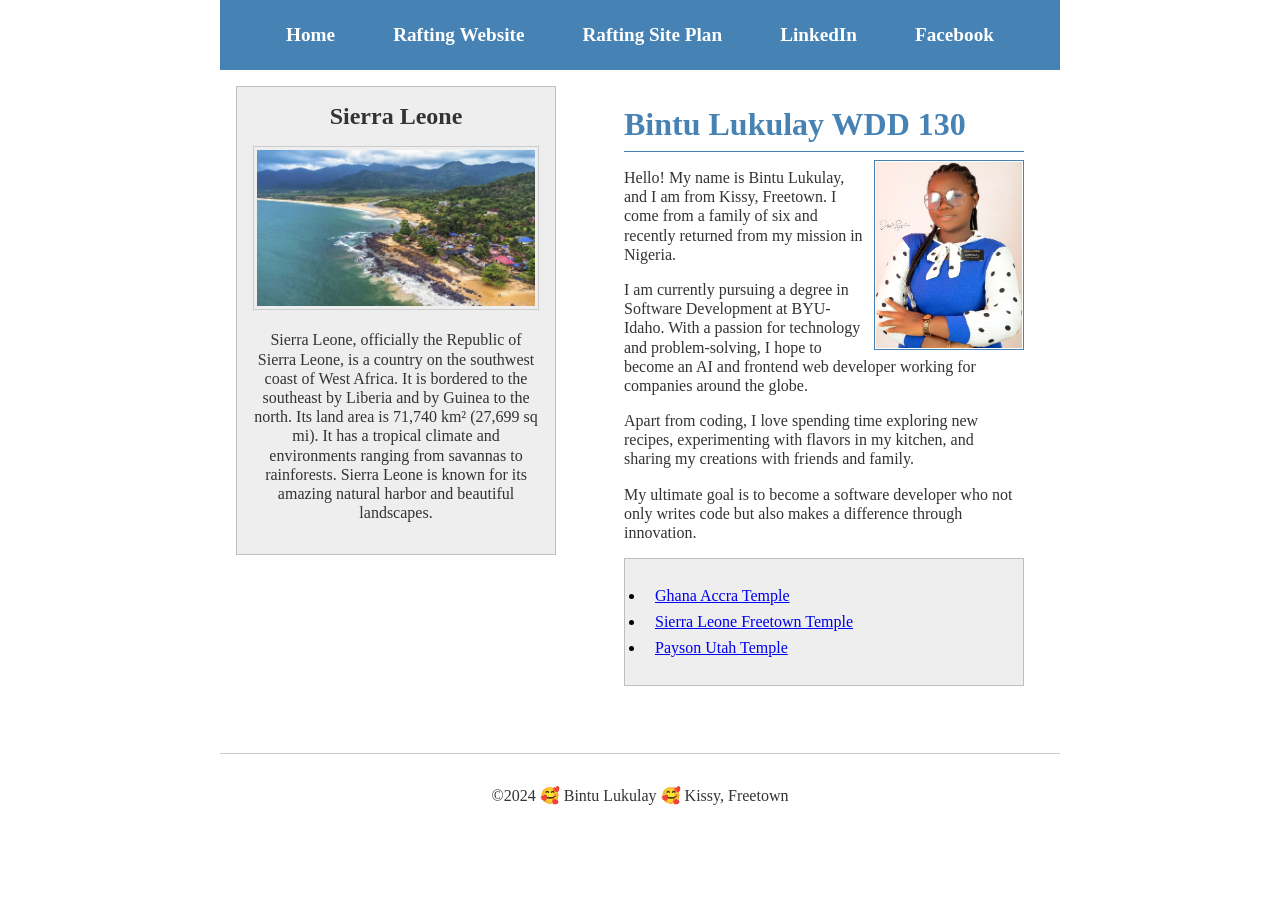
<file: index.html>
<!DOCTYPE html>
<html lang="en-US">
<head>
      <meta charset="utf-8">
    <meta name="viewport" content="width=device-width, initial-scale=1.0" />
    <title>Bintu Lukulay WDD 130</title>
    <meta name="description" content="Bintu Lukulay's homepage showcasing Web Fundamentals projects, academic progress at BYU-Idaho, and passion for technology. Explore my journey!" />
    <meta name="author" content="Bintu Lukulay" />
    <link rel="stylesheet" type="text/css" href="styles/styles.css" />
</head>
<body>
    <header> 
        <nav>
            <a href="#">Home</a>
            <a href="wwr/">Rafting Website</a>
            <a href="wwr/site-plan-raftng.html">Rafting Site Plan</a>
            <a href="https://www.linkedin.com/in/bintu-lukulay-21534b323" target="_blank" rel="noopener noreferrer">LinkedIn</a>
            <a href="https://www.facebook.com/people/Bintu-Lukulay/100076620746797/" target="_blank" rel="noopener noreferrer">Facebook</a>
        </nav>
    </header>

    <div class="grid">
        <main>
            <h1>Bintu Lukulay WDD 130</h1>
            <img src="images/profile.jpg" alt="Bintu Lukulay's profile picture" width="200" />
            <p>Hello! My name is Bintu Lukulay, and I am from Kissy, Freetown. I come from a family of six and recently returned from my mission in Nigeria.</p>
            <p>I am currently pursuing a degree in Software Development at BYU-Idaho. With a passion for technology and problem-solving, I hope to become an AI and frontend web developer working for companies around the globe.</p>
            <p>Apart from coding, I love spending time exploring new recipes, experimenting with flavors in my kitchen, and sharing my creations with friends and family.</p>
            <p>My ultimate goal is to become a software developer who not only writes code but also makes a difference through innovation.</p>

            <ul class="box">
                <li><a href="https://www.churchofjesuschrist.org/temples/details/accra-ghana-temple?lang=eng" target="_blank" rel="noopener noreferrer">Ghana Accra Temple</a></li>
                <li><a href="https://www.churchofjesuschrist.org/temples/details/freetown-sierra-leone-temple?lang=eng" target="_blank" rel="noopener noreferrer">Sierra Leone Freetown Temple</a></li>
                <li><a href="https://www.churchofjesuschrist.org/temples/details/payson-utah-temple?lang=eng" target="_blank" rel="noopener noreferrer">Payson Utah Temple</a></li>
            </ul>
        </main>

        <aside class="box">
          <h2>Sierra Leone</h2>
          <img src="images/sierraleone.jpg" alt="Beautiful landscape in Sierra Leone" />
          <p>Sierra Leone, officially the Republic of Sierra Leone, is a country on the southwest coast of West Africa.
             It is bordered to the southeast by Liberia and by Guinea to the north. 
             Its land area is 71,740 km² (27,699 sq mi). It has a tropical climate and environments ranging from savannas to rainforests. Sierra Leone is known for its amazing natural harbor and beautiful landscapes.</p>
        </aside>
    </div>

    <footer>
        <p>©2024 🥰 Bintu Lukulay 🥰 Kissy, Freetown</p>
    </footer>
    <!-- October 8, 2024-->
    <!-- Last modified: October 8, 2024 -->
  </body>
</html>
</file>
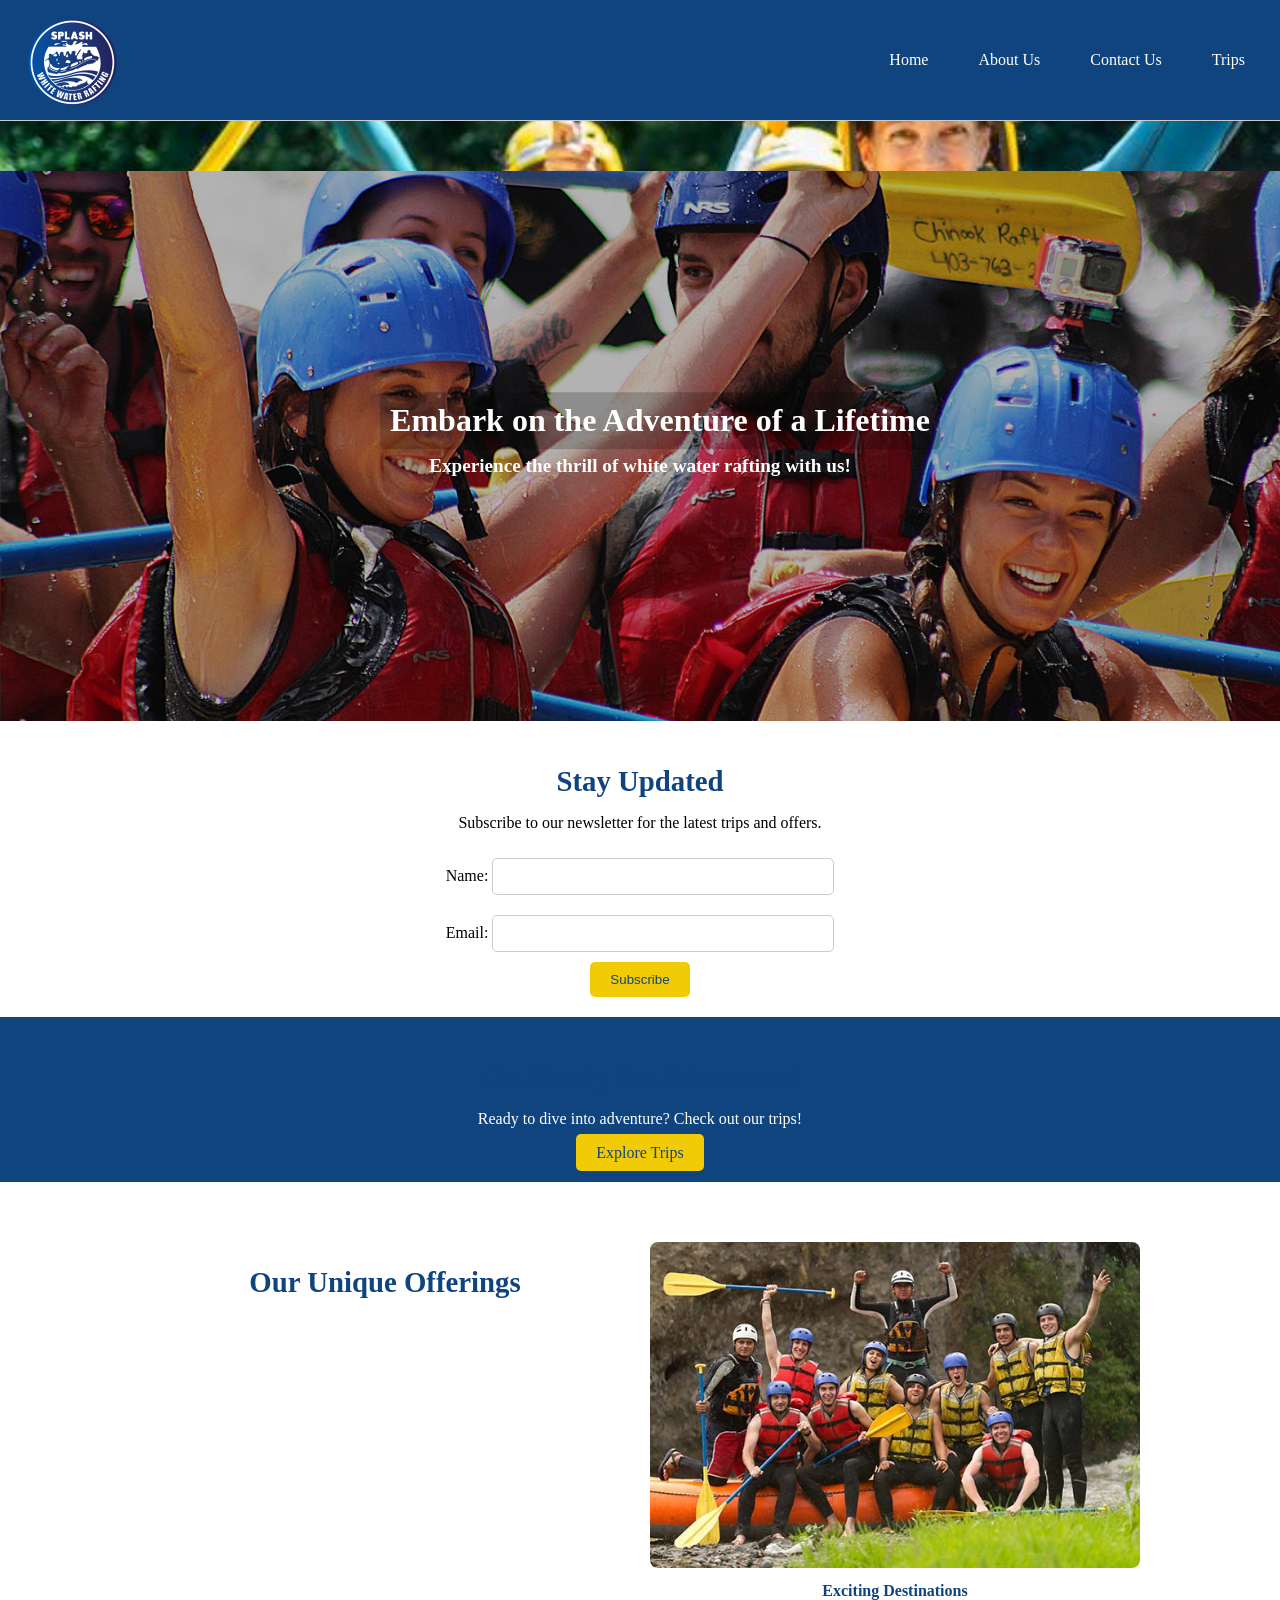
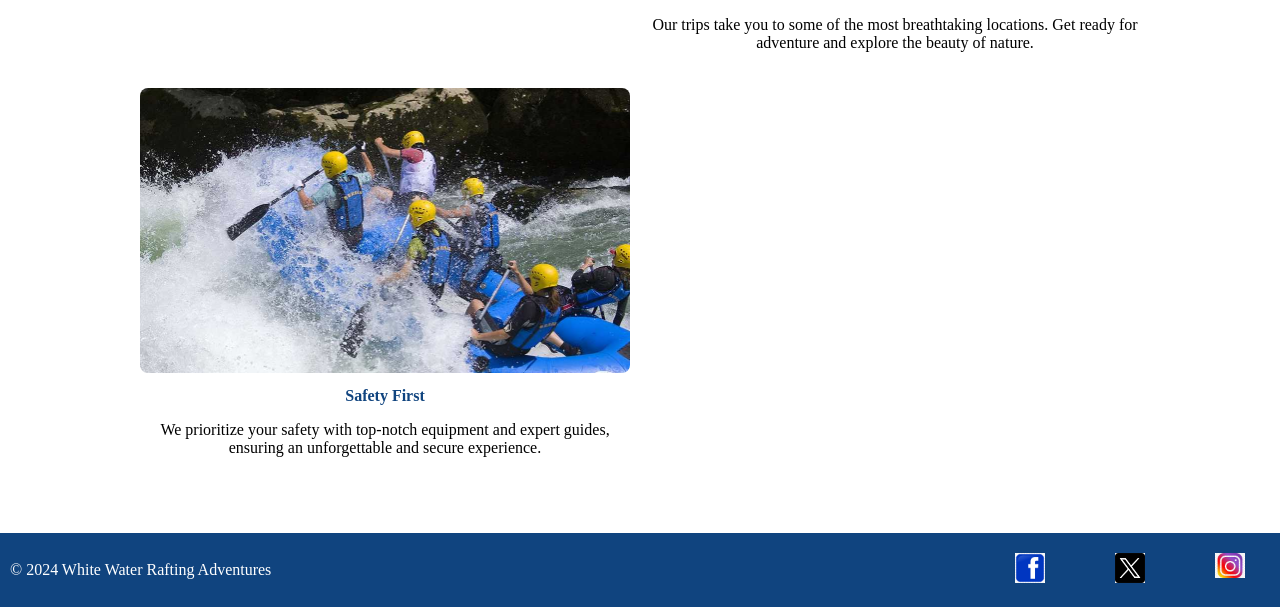
<file: wwr/index.html>
<!DOCTYPE html>
<html lang="en-US">
<head>
    <meta charset="utf-8">
    <meta name="viewport" content="width=device-width, initial-scale=1.0">
    <title>White Water Rafting Adventures</title>
    <meta name="description" content="Experience thrilling white water rafting adventures and explore our diverse trips.">
    <link rel="stylesheet" type="text/css" href="styles/rafting.css">
</head>
<body>
    <header>
        <img src="images/splash.png" alt="Rafting Logo">
        <nav>
            <ul>
                <li><a href="index.html">Home</a></li>
                <li><a href="trips.html">About Us</a></li>
                <li><a href="about.html">Contact Us</a></li>
                <li><a href="contact.html">Trips</a></li>
            </ul>
        </nav>
    </header>

    <!-- Hero Section -->
    <section class="hero">
        <img src="images/hero.jpg" alt="Rafting Adventure">
        <div class="hero-text">
            <h1>Embark on the Adventure of a Lifetime</h1>
            <p>Experience the thrill of white water rafting with us!</p>
        </div>
    </section>

    <!-- Newsletter Signup Form -->
    <section class="newsletter">
        <h2>Stay Updated</h2>
        <p>Subscribe to our newsletter for the latest trips and offers.</p>
        <form action="#" method="post">
            <label for="name">Name:</label>
            <input type="text" id="name" name="name" required>

            
            <label for="email">Email:</label>
            <input type="email" id="email" name="email" required>
            
            <input type="submit" value="Subscribe">
        </form>
    </section>

    <!-- Call to Action -->
    <section class="call-to-action">
        <h2>Get Ready for Adventure!</h2>
        <p>Ready to dive into adventure? Check out our trips!</p>
        <a href="trips.html" class="cta-button">Explore Trips</a>
    </section>
    
    <!-- Grid Layout for Additional Content -->
    <section class="content-grid">
        <h2>Our Unique Offerings</h2>
        <article>
            <img src="images/rafting1.jpg" alt="Rafting on the river">
            <h3>Exciting Destinations</h3>
            <p>Our trips take you to some of the most breathtaking locations. Get ready for adventure and explore the beauty of nature.</p>
        </article>
        <article>
            <img src="images/rafting2.jpg" alt="Adventure with friends">
            <h3>Safety First</h3>
            <p>We prioritize your safety with top-notch equipment and expert guides, ensuring an unforgettable and secure experience.</p>
        </article>
    </section>    

    <footer>
        <p>&copy; 2024 White Water Rafting Adventures</p>
        <nav class="social-links">
            <ul>
                <li><a href="https://facebook.com" aria-label="Facebook">
                    <img src="images/facebook.png" alt="Facebook">
                </a></li>
                <li><a href="https://twitter.com" aria-label="Twitter">
                    <img src="images/twitter.png" alt="Twitter">
                </a></li>
                <li><a href="https://instagram.com" aria-label="Instagram">
                    <img src="images/instagram.png" alt="Instagram">
                </a></li>
            </ul>
        </nav>
        
    </footer>
</body>
</html>
</file>
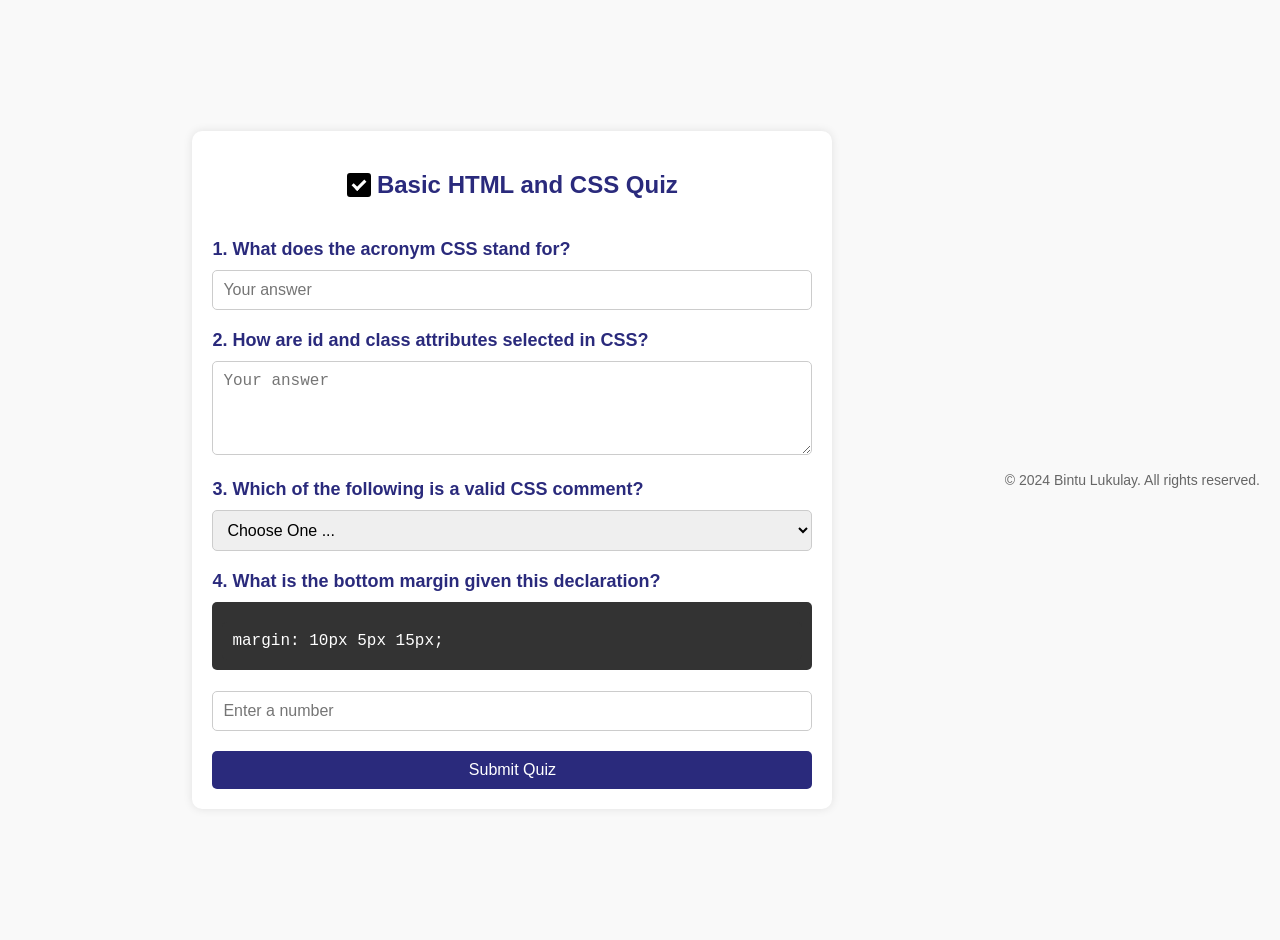
<file: quiz.html>
<!DOCTYPE html>
<html lang="en">
<head>
    <meta charset="UTF-8">
    <meta name="viewport" content="width=device-width, initial-scale=1.0">
    <title>Basic HTML and CSS Quiz</title>
    <meta name="description" content="Test your knowledge with this Basic HTML and CSS Quiz. Answer questions about CSS acronyms, comments, and margin declarations.">
    <meta name="author" content="Bintu Lukulay">

    <link rel="stylesheet" href="styles/quiz.css">
</head>
<body>
    <main>
        <section id="quiz">
            <form action="submit-quiz.php" method="POST">
                
                <!-- Quiz Header -->
                <header>
                    <h1>
                        <label class="custom-checkbox">
                            <input type="checkbox" checked disabled>
                            <span></span>
                        </label>
                        Basic HTML and CSS Quiz
                    </h1>
                </header>
                <!-- Question 1: Text Input (Fill in the Blank) -->
                <div class="question">
                    <label for="q1"><strong>1. What does the acronym CSS stand for?</strong></label>
                    <input type="text" id="q1" name="q1" placeholder="Your answer" required aria-label="Question 1 answer">
                </div>

                <!-- Question 2: Textarea (Short Answer) -->
                <div class="question">
                    <label for="q2"><strong>2. How are id and class attributes selected in CSS?</strong></label>
                    <textarea id="q2" name="q2" rows="4" placeholder="Your answer" required aria-label="Question 2 answer"></textarea>
                </div>

                <!-- Question 3: Select (Dropdown/Combo Box) -->
                <div class="question">
                    <label for="q3"><strong>3. Which of the following is a valid CSS comment?</strong></label>
                    <select id="q3" name="q3" required aria-label="Question 3 answer">
                        <option value="" selected disabled>Choose One ...</option>
                        <option value="/* This is a comment */">/* This is a comment */</option>
                        <option value="/*This is a comment*/">/*This is a comment*/</option>
                        <option value="-- This is a comment">-- This is a comment</option>
                    </select>
                </div>

                <!-- Question 4: Code Block and Number Input -->
                <div class="question">
                    <label for="q4"><strong>4. What is the bottom margin given this declaration?</strong></label>
                    <pre><code>margin: 10px 5px 15px;</code></pre>
                    <input type="number" id="q4" name="q4" min="0" max="50" placeholder="Enter a number" required aria-label="Question 4 answer">
                </div>

                <!-- Submit Button -->
                <div class="submit-btn">
                    <button type="submit">Submit Quiz</button>
                </div>
            </form>
        </section>
    </main>

    <footer>
        <p>&copy; 2024 Bintu Lukulay. All rights reserved.</p>
    </footer>
</body>
</html>
</file>
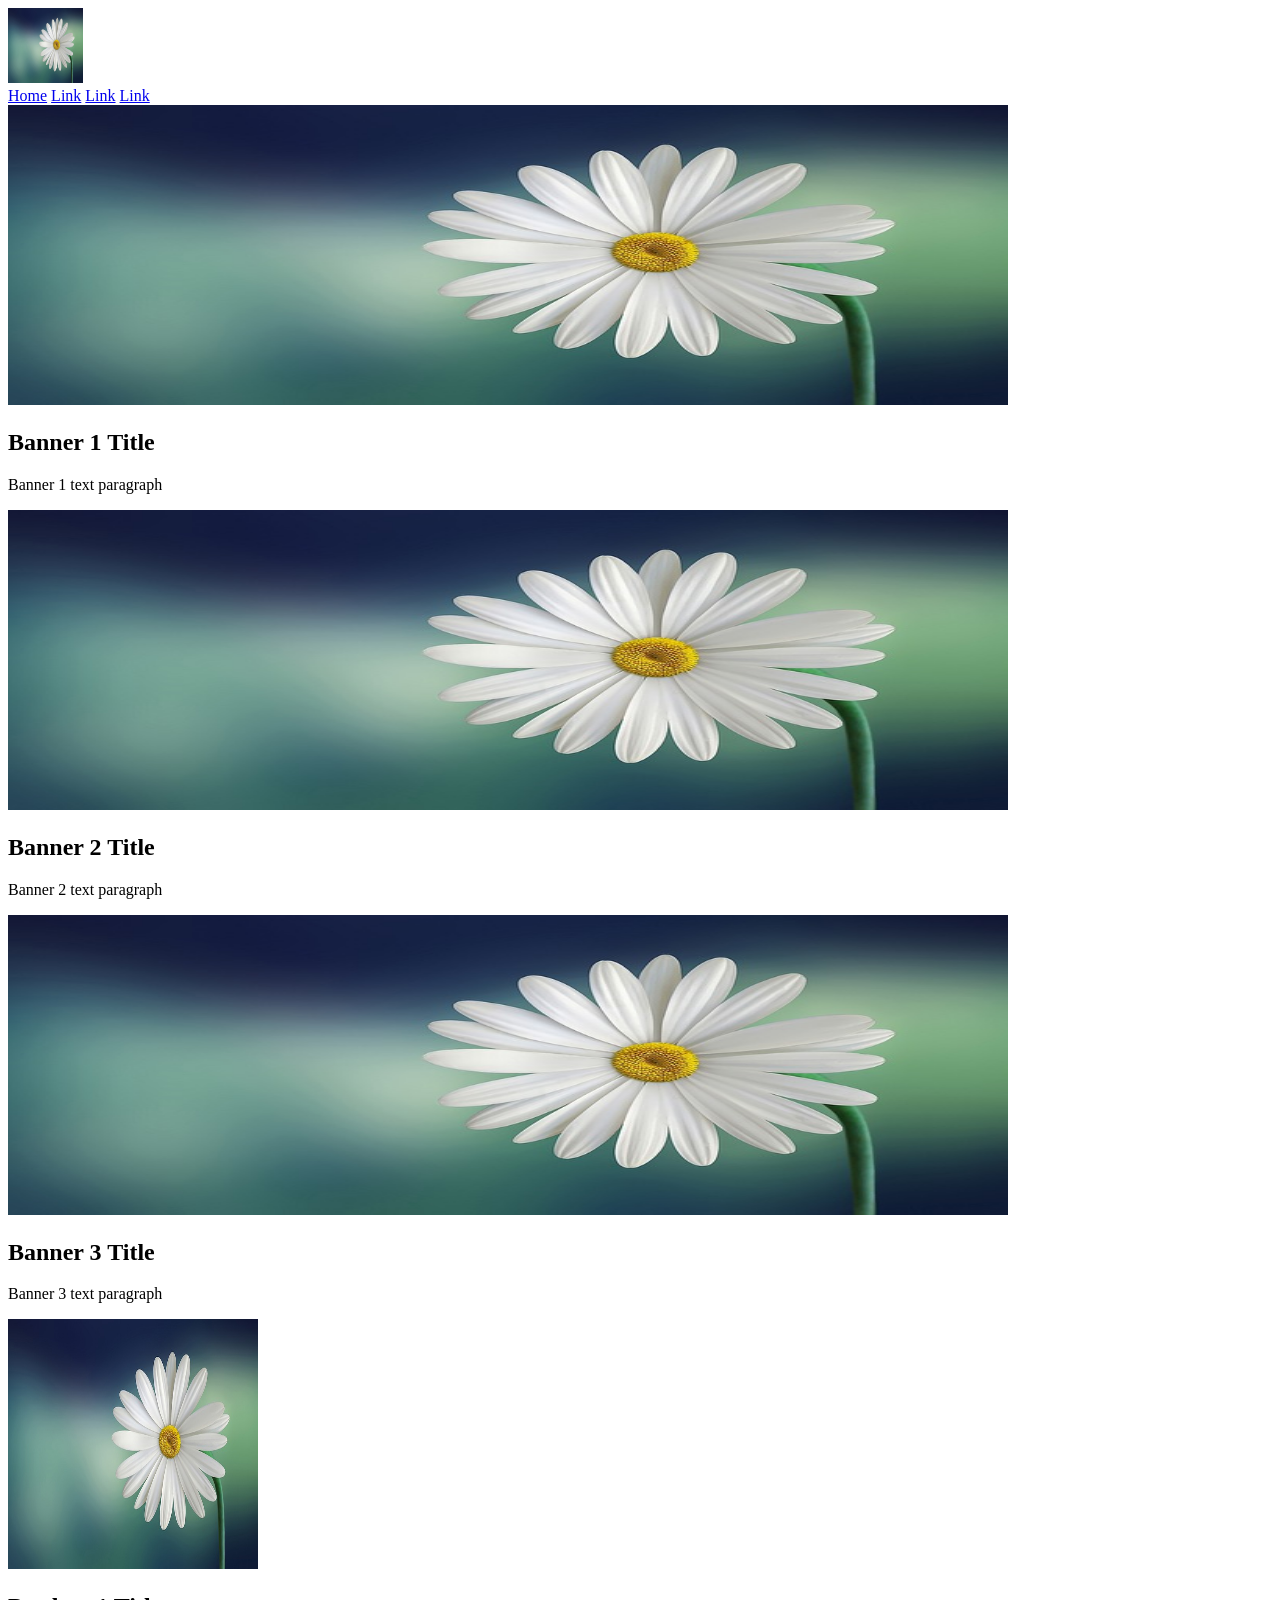
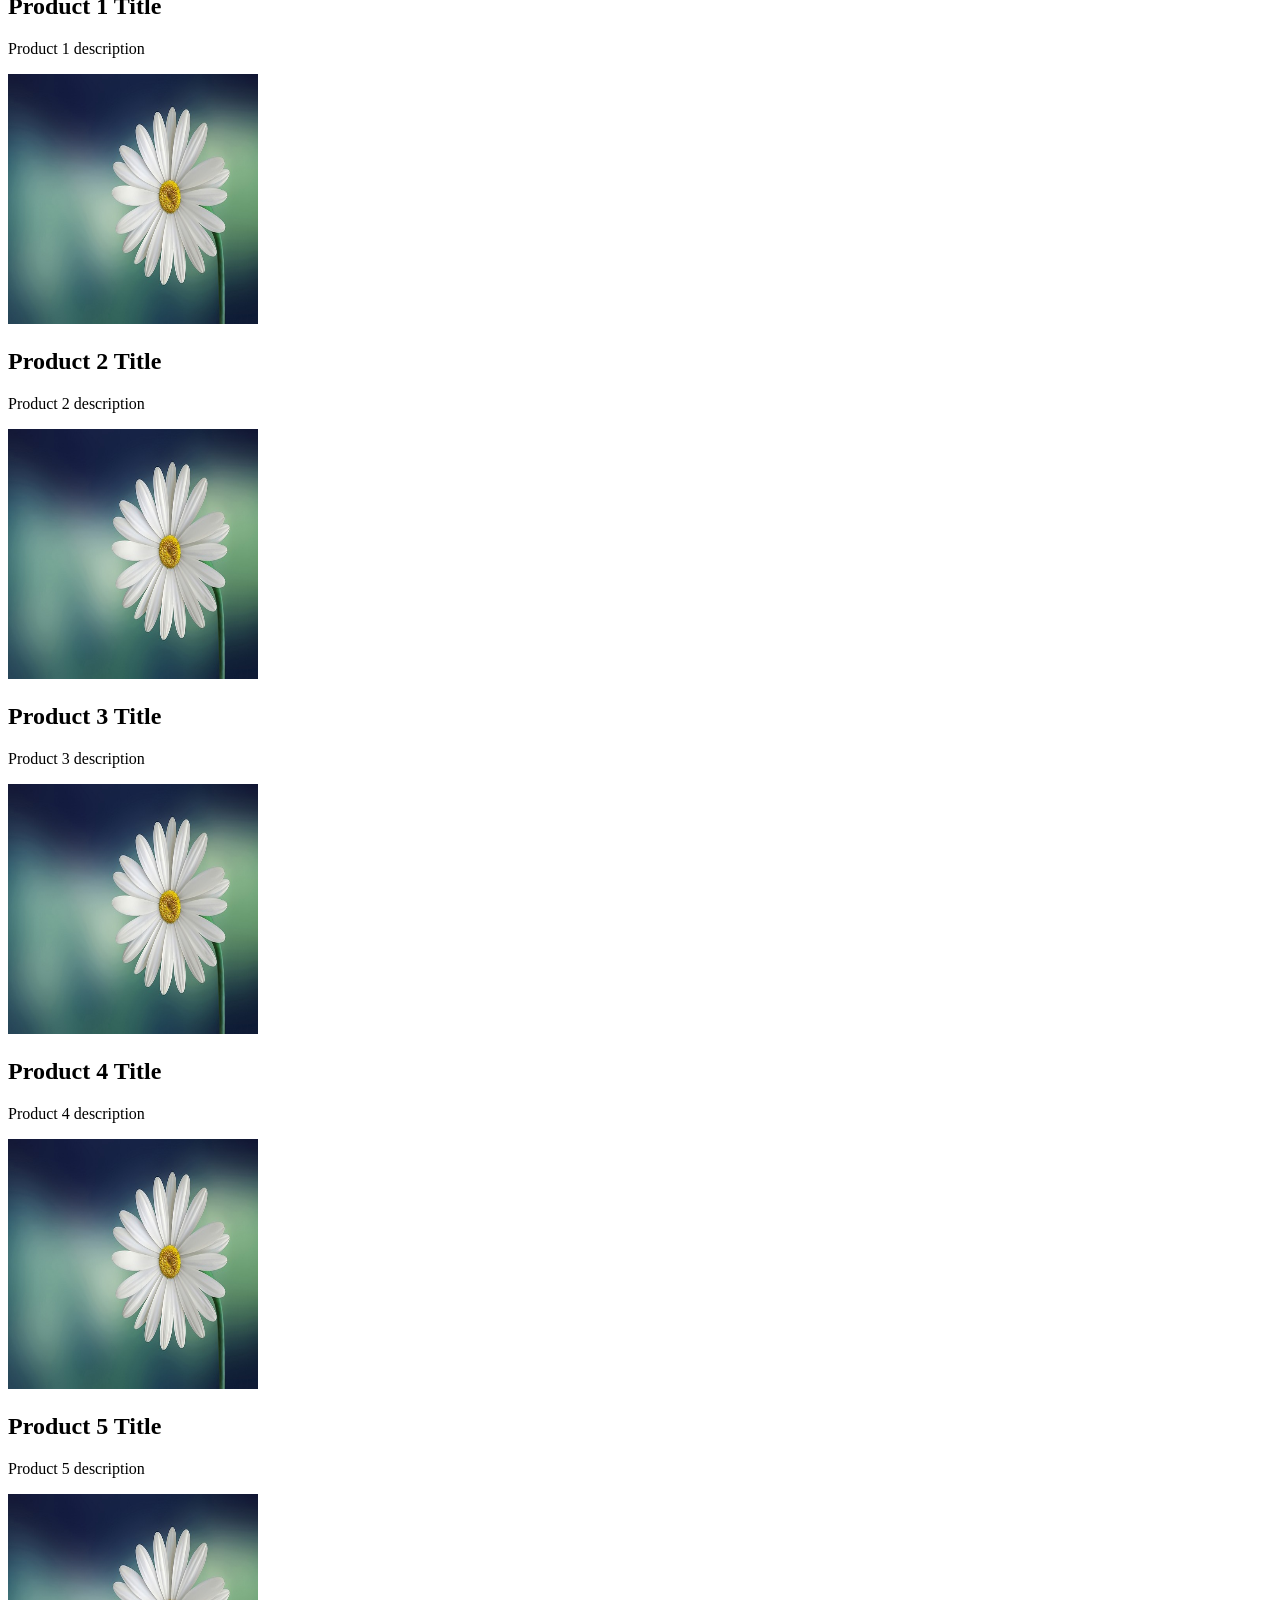
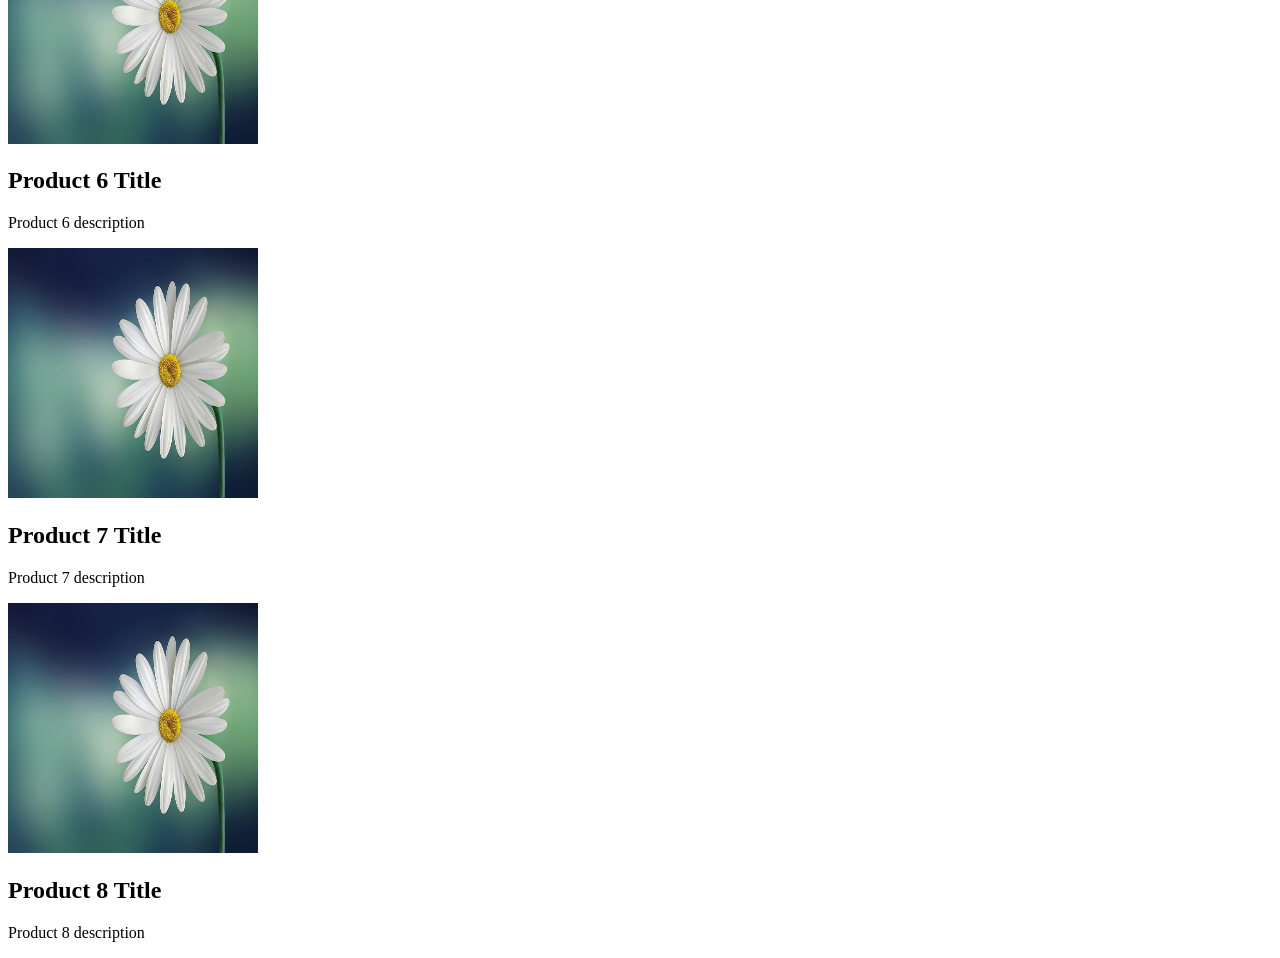
<file: week02/wireframe.html>
<!DOCTYPE html>
<html lang="en-US">
<head>
    <meta charset="utf-8">
    <meta name="viewport" content="width= device-width, initial-scale=1.0">
    <title>Working with Wireframe</title>
</head>
<body>
    <header>
        <div class="logo-box">
           <img src="pics/marguerite-flower.jpg" width="75" height="75" alt="logo">
        </div>
      <nav>
         <a href="index.html">Home</a>
         <a href="#">Link</a>
         <a href="#">Link</a>
         <a href="#">Link</a>
      </nav>
    </header>
    <main>
        <div id="banner-box">
          <section class="banner">
            <img src="pics/marguerite-flower.jpg" width="1000" height="300" alt="banner image desc">
            <h2>Banner 1 Title</h2>
            <p>Banner 1 text paragraph</p>
          </section>
          <section class="banner">
            <img src="pics/marguerite-flower.jpg" width="1000" height="300" alt="banner image desc">
            <h2>Banner 2 Title</h2>
            <p>Banner 2 text paragraph</p>
          </section>
          <section class="banner">
            <img src="pics/marguerite-flower.jpg" width="1000" height="300" alt="banner image desc">
            <h2>Banner 3 Title</h2>
            <p>Banner 3 text paragraph</p>
          </section>
        </div>
        <div id="product-gallery">
          <section class="product">
            <img src="pics/marguerite-flower.jpg" width="250" height="250" alt="product image desc">
            <h2>Product 1 Title</h2>
            <p>Product 1 description</p>
          </section>
          <section class="product">
            <img src="pics/marguerite-flower.jpg" width="250" height="250" alt="product image desc">
            <h2>Product 2 Title</h2>
            <p>Product 2 description</p>
          </section>
          <section class="product">
            <img src="pics/marguerite-flower.jpg" width="250" height="250" alt="product image desc">
            <h2>Product 3 Title</h2>
            <p>Product 3 description</p>
          </section>
          <section class="product">
            <img src="pics/marguerite-flower.jpg" width="250" height="250" alt="product image desc">
            <h2>Product 4 Title</h2>
            <p>Product 4 description</p>
          </section>
          <section class="product">
            <img src="pics/marguerite-flower.jpg" width="250" height="250" alt="product image desc">
            <h2>Product 5 Title</h2>
            <p>Product 5 description</p>
          </section>
          <section class="product">
            <img src="pics/marguerite-flower.jpg" width="250" height="250" alt="product image desc">
            <h2>Product 6 Title</h2>
            <p>Product 6 description</p>
          </section>
          <section class="product">
            <img src="pics/marguerite-flower.jpg" width="250" height="250" alt="product image desc">
            <h2>Product 7 Title</h2>
            <p>Product 7 description</p>
          </section>
          <section class="product">
            <img src="pics/marguerite-flower.jpg" width="250" height="250" alt="product image desc">
            <h2>Product 8 Title</h2>
            <p>Product 8 description</p>
          </section>
        </div>
    </main>
    <footer>
    </footer>
  </body>
</html>
</file>
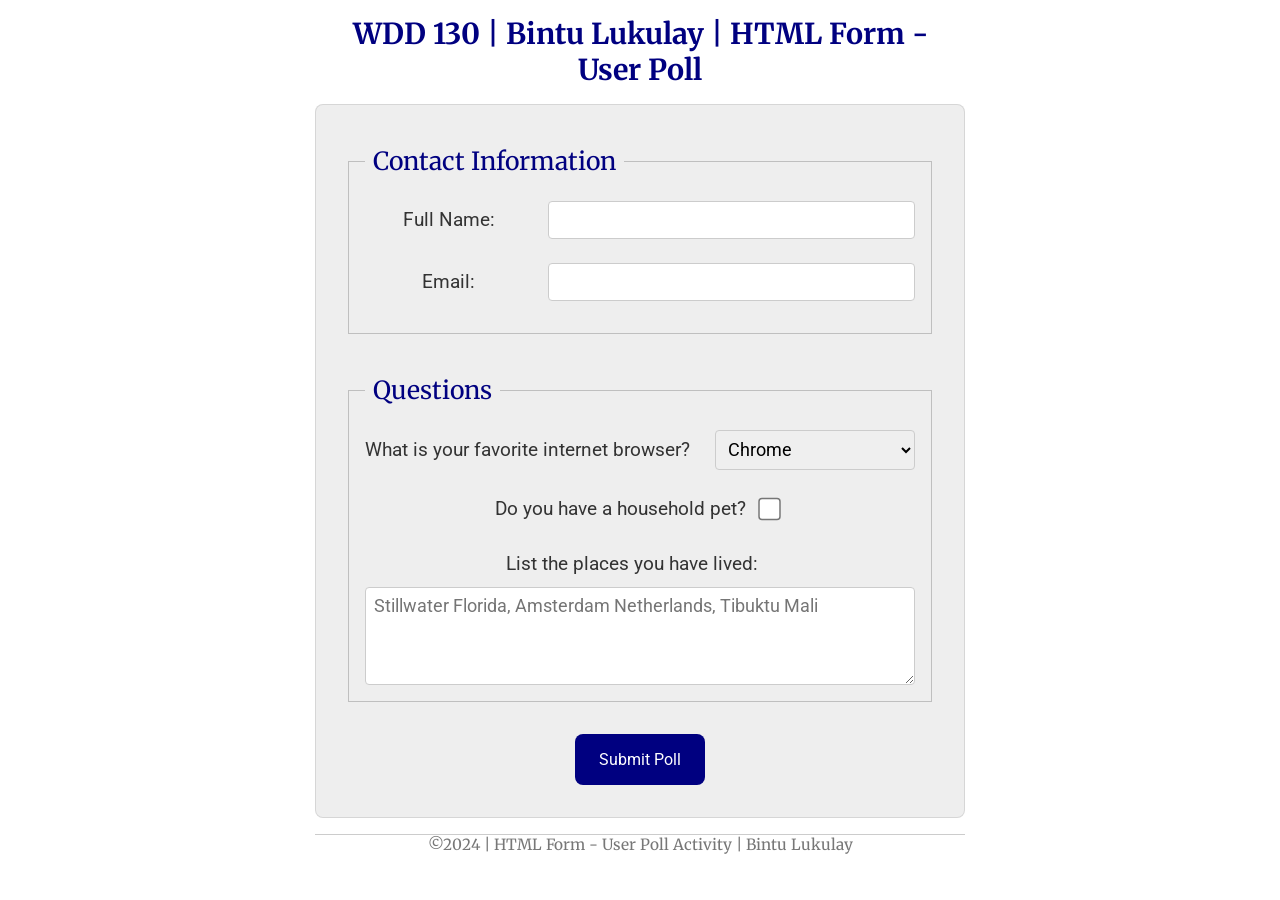
<file: week03/poll-form.html>
<!DOCTYPE html>
<html lang="en-us">
<head>
  <meta charset="utf-8">
  <meta name="viewport" content="width=device-width, initial-scale=1">
  <title>WDD 130 | HTML Form - User Poll</title>
  <link rel="preconnect" href="https://fonts.googleapis.com">
  <link rel="preconnect" href="https://fonts.gstatic.com" crossorigin>
  <link href="https://fonts.googleapis.com/css2?family=Merriweather:wght@400;700&family=Roboto:wght@400;500&display=swap" rel="stylesheet">
  <link rel="stylesheet" href="styles/poll-form.css">
</head>
<body>
<header>
  <h1>WDD 130 | Bintu Lukulay | HTML Form - User Poll</h1>
</header>
<main>
  <form>
    <fieldset>
      <legend>Contact Information</legend>
      
<div class="form-item column2">
      <label for="fullname">Full Name:</label>
      <input type="text" id="fullname" name="fullname">
</div>

<div class="form-item column2">
      <label for="useremail">Email:</label>
      <input type="email" id="useremail" name="useremail">
</div>
      <!-- form elements will go here -->
    </fieldset>

    
<fieldset>
    <legend>Questions</legend>
    <div class="form-item inline">
      <label for="browser">What is your favorite internet browser?</label>
      <select id="browser" name="browser">
        <option value="chrome">Chrome</option>
        <option value="firefox">Firefox</option>
        <option value="safari">Safari</option>
        <option value="edge">Edge</option>
        <option value="brave">Brave</option>
        <option value="other">Other</option>
      </select>
    </div>
    <div class="form-item inline-checkbox">
      <label for="pet">Do you have a household pet?</label>
      <input type="checkbox" id="pet" name="pet">
    </div>
    <label for="feedback">List the places you have lived:</label>
    <textarea id="feedback" name="feedback" rows="4" placeholder="Stillwater Florida, Amsterdam Netherlands, Tibuktu Mali"></textarea>
  </fieldset>
  
<button type="submit">Submit Poll</button>
  </form>
</main>

</main>
<footer>
  <p>©2024 | HTML Form - User Poll Activity | Bintu Lukulay</p>
</footer>
</body>
</html>
</file>
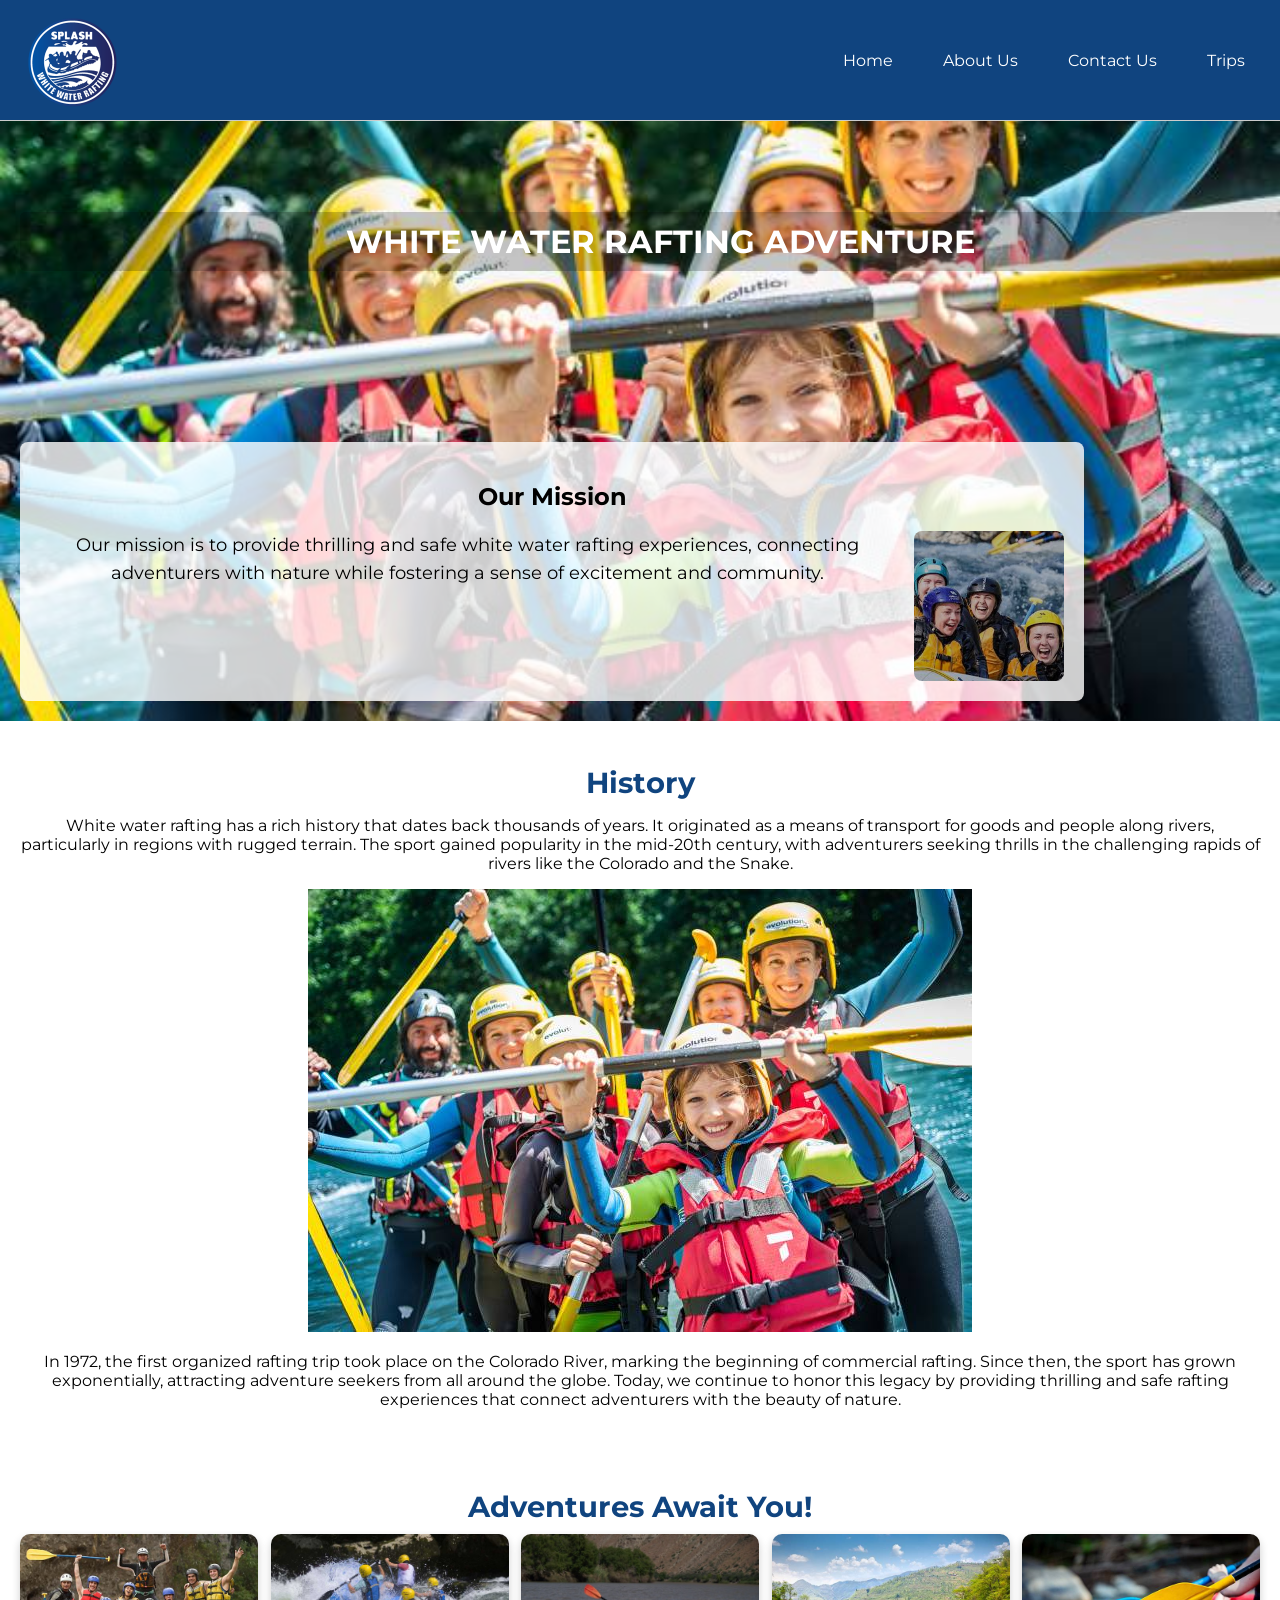
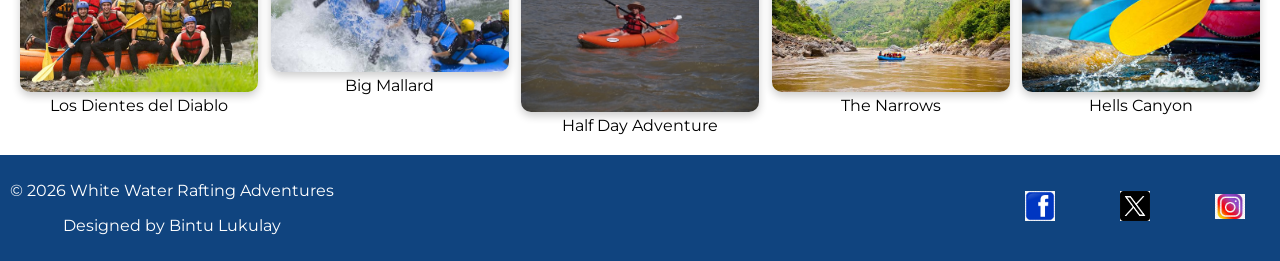
<file: wwr/about.html>
<!DOCTYPE html>
<html lang="en">
<head>
    <meta charset="UTF-8">
    <meta http-equiv="X-UA-Compatible" content="IE=edge">
    <meta name="viewport" content="width=device-width, initial-scale=1.0">
    <title>About Us - Rafting Project</title>
    <meta name="description" content="Learn about our thrilling white water rafting adventures. Explore our mission, history, and how we provide unforgettable experiences for nature and adventure lovers.">
    <meta name="author" content="Bintu Lukulay">

    <!-- Google Fonts -->
    <link rel="preconnect" href="https://fonts.googleapis.com">
    <link rel="preconnect" href="https://fonts.gstatic.com" crossorigin>
    <link href="https://fonts.googleapis.com/css2?family=Montserrat:ital,wght@1,500&family=Roboto:wght@400;700&display=swap" rel="stylesheet">
     
    <link rel="stylesheet" href="styles/rafting.css">
</head>
<body>
    <!-- Header Section -->
    <header>
        <img src="images/splash.png" alt="White Water Rafting Logo">
        
        <nav>
            <ul class="navigation">
                <li><a href="index.html">Home</a></li>
                <li><a href="about.html">About Us</a></li>
                <li><a href="contact.html">Contact Us</a></li>
                <li><a href="trips.html">Trips</a></li>
            </ul>
        </nav>
    </header>
    <main>
        <div class="hero">
            <h1>WHITE WATER RAFTING ADVENTURE</h1>
            <article>
                <h2>Our Mission</h2>
                <img src="images/happyclients.jpeg" alt="Happy Clients After Rafting">
                <p>Our mission is to provide thrilling and safe white water rafting experiences, connecting adventurers with nature while fostering a sense of excitement and community.</p>
            </article>
        </div>

        <section>
            <h2>History</h2>
            <p>White water rafting has a rich history that dates back thousands of years. It originated as a means of transport for goods and people along rivers, particularly in regions with rugged terrain. The sport gained popularity in the mid-20th century, with adventurers seeking thrills in the challenging rapids of rivers like the Colorado and the Snake.</p>
            <!-- History Image -->
            <img src="images/history-logo.jpg" alt="History of Rafting" class="history-image">
            
            <p>In 1972, the first organized rafting trip took place on the Colorado River, marking the beginning of commercial rafting. Since then, the sport has grown exponentially, attracting adventure seekers from all around the globe. Today, we continue to honor this legacy by providing thrilling and safe rafting experiences that connect adventurers with the beauty of nature.</p>
        </section>
          
        <section>
            <h2>Adventures Await You!</h2>
            <div class="rafting-images">
                <figure>
                    <img src="images/rafting1.jpg" alt="Los Dientes del Diablo">
                    <figcaption>Los Dientes del Diablo</figcaption>
                </figure>
                <figure>
                    <img src="images/rafting2.jpg" alt="Big Mallard">
                    <figcaption>Big Mallard</figcaption>
                </figure>
                <figure>
                    <img src="images/rafting3.jpg" alt="Half Day Adventure">
                    <figcaption>Half Day Adventure</figcaption>
                </figure>
                <figure>
                    <img src="images/rafting4.jpg" alt="The Narrows">
                    <figcaption>The Narrows</figcaption>
                </figure>
                <figure>
                    <img src="images/rafting5.jpg" alt="Hells Canyon">
                    <figcaption>Hells Canyon</figcaption>
                </figure>
            </div>
        </section>
        
    </main>

    <footer>
        <div class="footer-content">
            <p>&copy; <span id="year">2024</span> White Water Rafting Adventures</p>
            <p>Designed by Bintu Lukulay</p>
        </div>
        
        <nav class="social-links">
            <a href="https://facebook.com" aria-label="Facebook">
                <img src="images/facebook.png" alt="Facebook">
            </a>
            <a href="https://twitter.com" aria-label="Twitter">
                <img src="images/twitter.png" alt="Twitter">
            </a>
            <a href="https://instagram.com" aria-label="Instagram">
                <img src="images/instagram.png" alt="Instagram">
            </a>
        </nav>
    </footer>

    <script>
        // Automatically update the copyright year
        document.getElementById('year').textContent = new Date().getFullYear();
    </script>
</body>
</html>
</file>
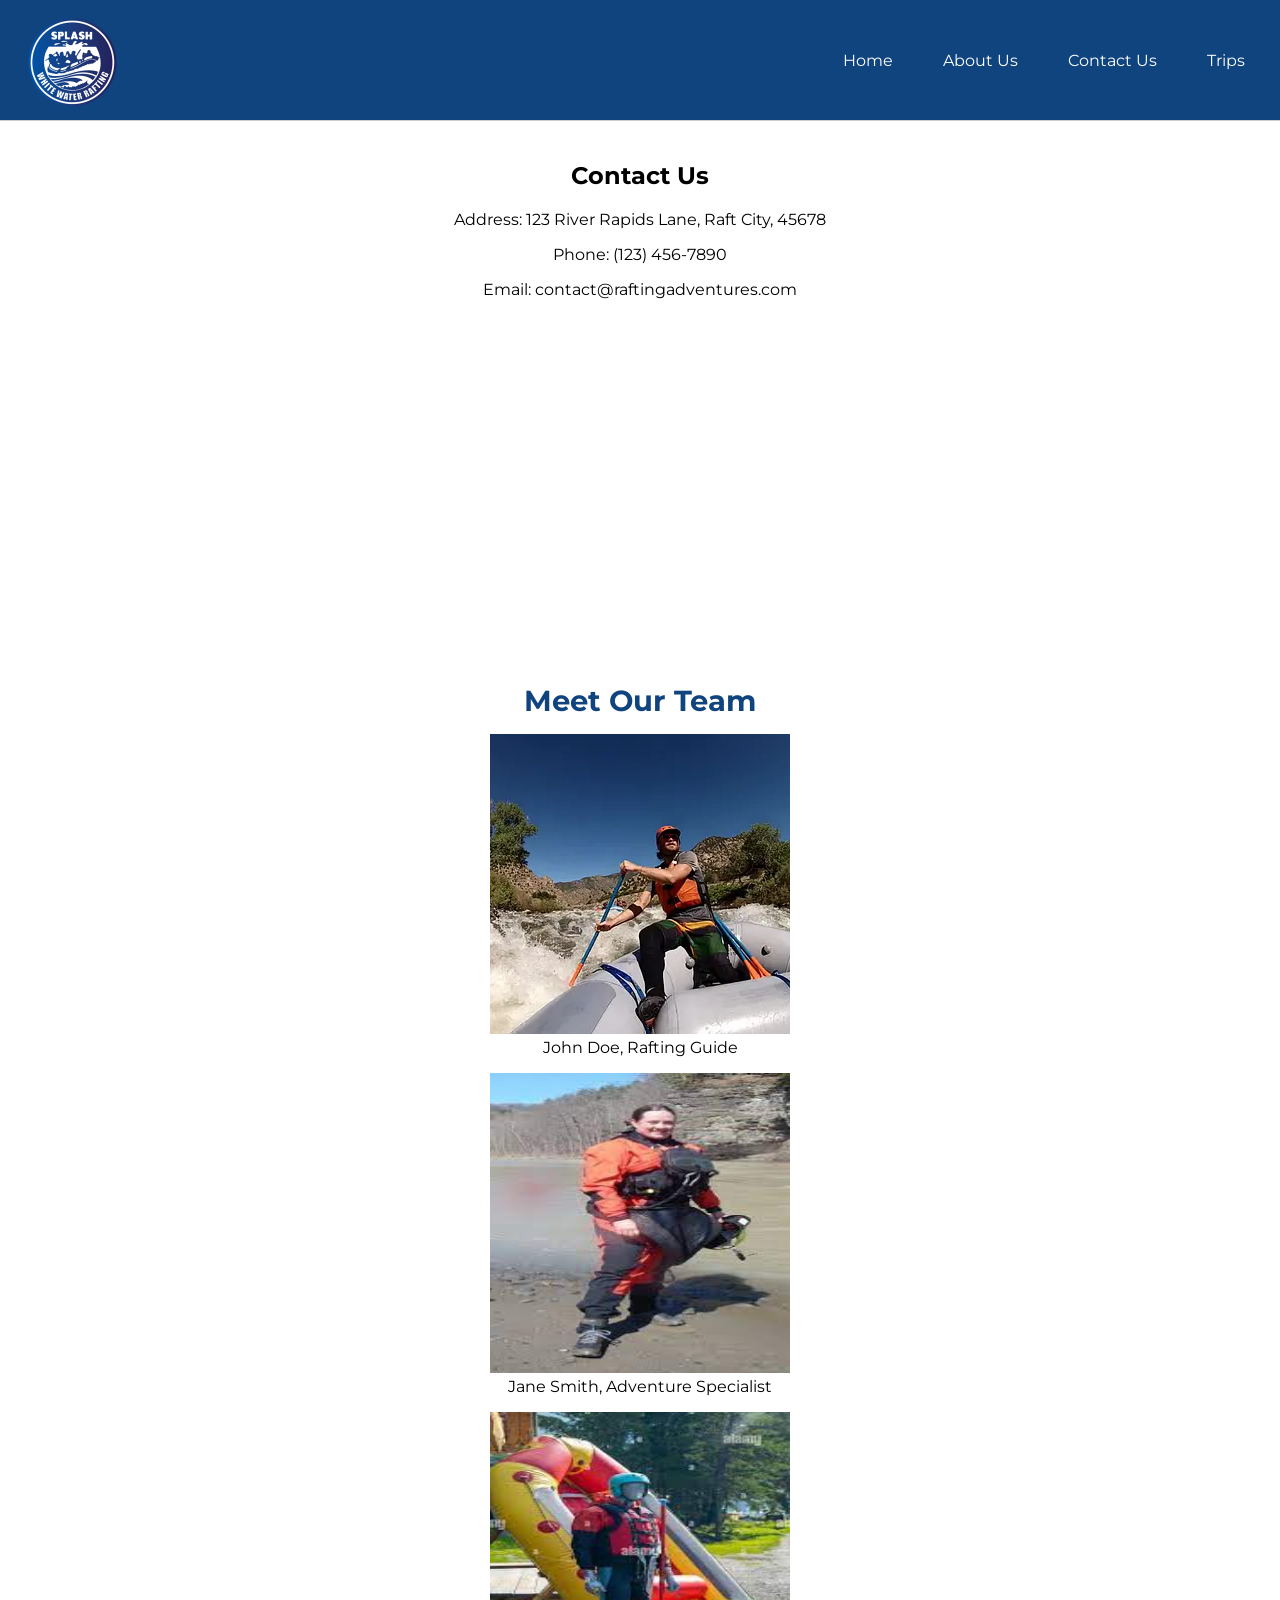
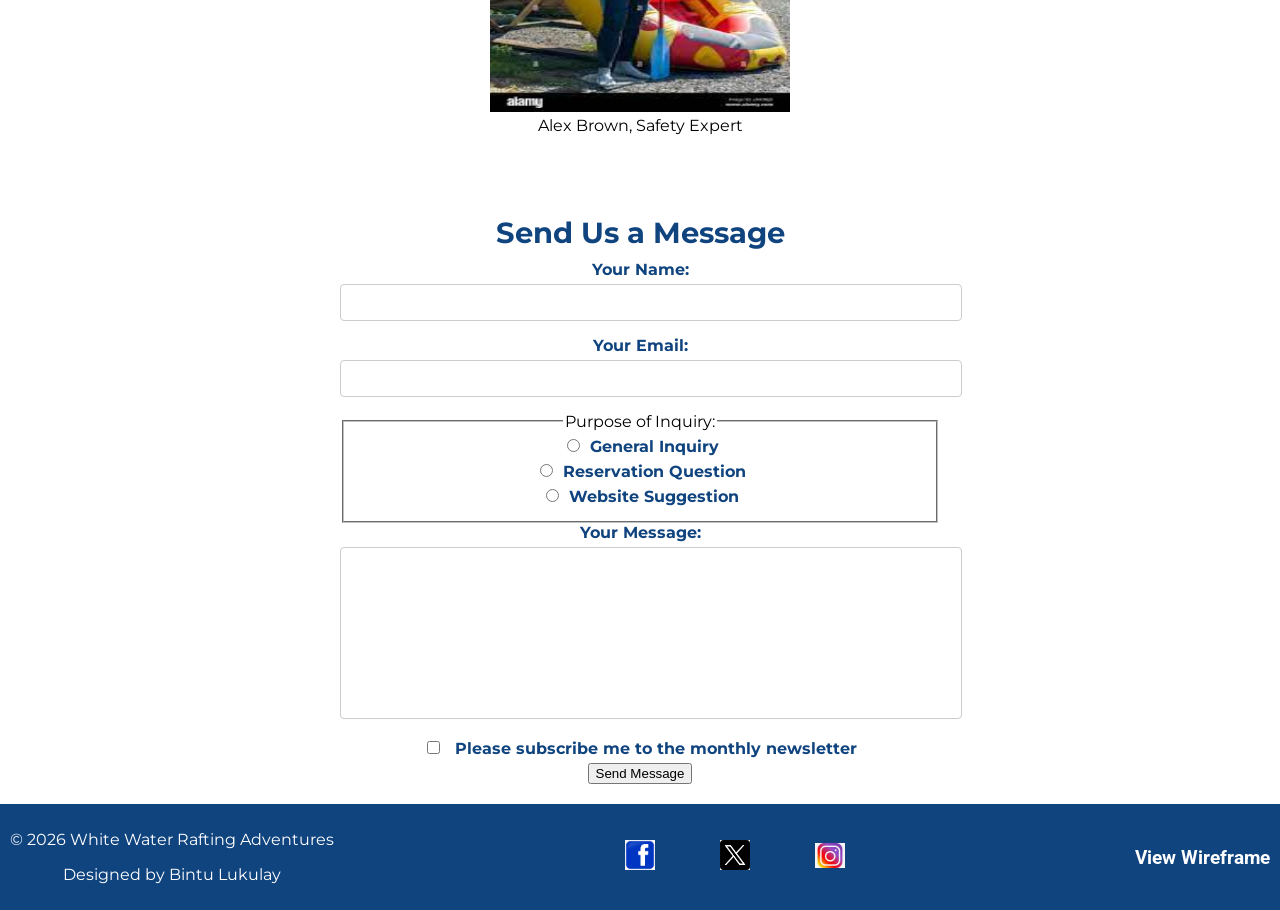
<file: wwr/contact.html>
<!DOCTYPE html>
<html lang="en">
<head>
    <meta charset="UTF-8">
    <meta http-equiv="X-UA-Compatible" content="IE=edge">
    <meta name="viewport" content="width=device-width, initial-scale=1.0">
    <title>Contact White Water Rafting Adventures Inquire About Our Trips</title>
    <meta name="description" content="Get in touch with White Water Rafting Adventures for questions about our services, trip reservations, or safety. We're here to help you plan your next adventure">
    <meta name="author" content="Bintu Lukulay">

    <!-- Google Fonts -->
    <link rel="preconnect" href="https://fonts.googleapis.com">
    <link rel="preconnect" href="https://fonts.gstatic.com" crossorigin>
    <link href="https://fonts.googleapis.com/css2?family=Montserrat:ital,wght@1,500&family=Roboto:wght@400;700&display=swap" rel="stylesheet">

    <link rel="stylesheet" href="styles/rafting.css">
</head>
<body>
    <!-- Header Section -->
    <header>
        <img src="images/splash.png" alt="White Water Rafting Logo">
        <nav>
            <ul class="navigation">
                <li><a href="index.html">Home</a></li>
                <li><a href="about.html">About Us</a></li>
                <li><a href="contact.html">Contact Us</a></li>
                <li><a href="trips.html">Trips</a></li>
            </ul>
        </nav>
    </header>

    <main>
        <!-- Company Info Section -->
        <section class="company-info">
            <h1>Contact Us</h1>
            <p>Address: 123 River Rapids Lane, Raft City, 45678</p>
            <p>Phone: (123) 456-7890</p>
            <p>Email: contact@raftingadventures.com</p>
            <iframe src="https://www.google.com/maps/embed?pb=!1m24!1m12!1m3!1d80032.19886997904!2d-11.782838540129354!3d7.995149430930723!2m3!1f0!2f0!3f0!3m2!1i1024!2i768!4f13.1!4m9!3e6!4m3!3m2!1d8.006190799999999!2d-11.8058189!4m3!3m2!1d7.953719199999999!2d-11.747197499999999!5e0!3m2!1sen!2ssl!4v1729070587127!5m2!1sen!2ssl" class="map-iframe" allowfullscreen="" loading="lazy" referrerpolicy="no-referrer-when-downgrade"></iframe>
        </section>

        <!-- Employee Profiles -->
        <section class="employees">
            <h2>Meet Our Team</h2>

            <figure class="profile">
                <img src="images/rafting-guide.webp" alt="Employee 1" width="300" height="300">
                <figcaption>John Doe, Rafting Guide</figcaption>
            </figure>
            <figure class="profile">
                <img src="images/adventure-specialist.jpeg" alt="Employee 2" width="300" height="300">
                <figcaption>Jane Smith, Adventure Specialist</figcaption>
            </figure>
            <figure class="profile">
                <img src="images/safety-expert.jpeg" alt="Employee 3" width="300" height="300">
                <figcaption>Alex Brown, Safety Expert</figcaption>
            </figure>
        </section>

        <!-- Contact Form -->
        <section class="contact-form">
            <h2>Send Us a Message</h2>
            <form action="#" method="post">
                <label for="name">Your Name:</label>
                <input type="text" id="name" name="name" required>
        
                <label for="email">Your Email:</label>
                <input type="email" id="email" name="email" required>
        
                <fieldset>
                    <legend>Purpose of Inquiry:</legend>
                    <label for="general">
                        <input type="radio" id="general" name="purpose" value="general" required> General Inquiry
                    </label>
                    <label for="reservation">
                        <input type="radio" id="reservation" name="purpose" value="reservation"> Reservation Question
                    </label>
                    <label for="suggestion">
                        <input type="radio" id="suggestion" name="purpose" value="suggestion"> Website Suggestion
                    </label>
                </fieldset>
        
                <label for="message">Your Message:</label>
                <textarea id="message" name="message" rows="5" required></textarea>
        
                <label for="newsletter">
                    <input type="checkbox" id="newsletter" name="newsletter"> Please subscribe me to the monthly newsletter
                </label>
        
                <button type="submit">Send Message</button>
            </form>
        </section>
        
    </main>

    <!-- Footer -->
    <footer>
        <div class="footer-content">
            <p>&copy; <span id="year">2024</span> White Water Rafting Adventures</p>
            <p>Designed by Bintu Lukulay</p>
        </div>

        <nav class="social-links">
            <a href="https://facebook.com" aria-label="Facebook">
                <img src="images/facebook.png" alt="Facebook">
            </a>
            <a href="https://twitter.com" aria-label="Twitter">
                <img src="images/twitter.png" alt="Twitter">
            </a>
            <a href="https://instagram.com" aria-label="Instagram">
                <img src="images/instagram.png" alt="Instagram">
            </a>
        </nav>
        <p><a href="https://app.moqups.com/YNR5A2p0O5Gx9476JA87bSI3q6f9u17B/view/page/ad64222d5" class="wireframe-link">View Wireframe</a></p>
    </footer>

    <script>
        // Automatically update the copyright year
        document.getElementById('year').textContent = new Date().getFullYear();
    </script>
</body>
</html>
</file>
<file: styles/styles.css>
/* Reset default margins and paddings */
* {
  margin: 0;
  padding: 0;
  box-sizing: border-box;
}

/* Define basic CSS variables for reusability */
:root {
  --primary-color: steelblue;
  --secondary-color: #eee;
  --text-color: #333;
  --link-color: white;
  --hover-link-color: lightgray; /* New hover color */
  --border-color: rgba(0, 0, 0, 0.2);
  --light-border-color: #ccc;
  --font-size: 1rem;
  --main-padding: 20px;
  --grid-gap: 1rem;
}

/* Center and limit the width of header, grid, and footer */
header, .grid, footer {
  max-width: 840px;
  margin: 0 auto;
}

/* Navigation bar styling */
nav {
  background-color: var(--primary-color);
  padding: 1rem;
  display: flex;
  justify-content: space-evenly;
  align-items: center;
}

nav a {
  display: block;
  padding: 0.5rem;
  text-decoration: none;
  font-size: 1.2rem;
  font-weight: 700;
  color: #fff;
  transition: background-color 0.3s; /* Smooth transition */
}

nav a:hover {
  background-color: var(--hover-link-color); /* Add hover effect */
}

/* Header styling for the h1 tag */
h1 {
  color: var(--primary-color);
  font-size: 2rem;
  margin-bottom: 0.5rem;
  border-bottom: 1px solid var(--primary-color);
  padding-bottom: 0.5rem;
}

/* Main section styling */
main {
  margin: 1rem;
  grid-column: 2/3;
  padding: var(--main-padding);
}

/* Styling the profile picture */
main img {
  float: right;
  width: 150px;
  height: auto;
  border: 1px solid var(--primary-color);
  padding: 1px;
  margin-left: 10px;
}

/* Paragraph styling */
p {
  margin: 1rem 0;
  font-size: var(--font-size);
  line-height: 1.2;
  color: var(--text-color);
}

/* Grid layout */
.grid {
  display: grid;
  grid-template-columns: 1fr 3fr;
  gap: var(--grid-gap);
  align-items: start;
}

/* Styling for the aside section */
aside {
  width: 20rem;
  margin: 1rem;
  border: 1px solid var(--border-color);
  padding: 1rem;
  background-color: var(--secondary-color);
  color: var(--text-color);
  text-align: center;
  position: relative;
  grid-column: 1/2;
  grid-row: 1/2;
}

aside h2 {
  text-align: center;
  margin-bottom: 1rem;
  color: var(--text-color);
}

aside img {
  width: 100%;
  height: auto;
  border: 1px solid var(--light-border-color);
  padding: 3px;
}

/* Footer styling */
footer {
  margin-top: 15px;
  border-top: 1px solid var(--light-border-color);
  text-align: center;
  padding-top: 1rem;
}

/* Temple links with styling for the background and bullets */
ul.box {
  background-color: var(--secondary-color);
  border: 1px solid var(--border-color);
  padding: var(--main-padding); /* Corrected variable */
  margin: 1rem 0; /* Add some margin around the box */
}

ul.box li a {
  list-style-type: disc; /* Add bullet points */
  padding-left: 10px; /* Space for bullets */
}

ul.box li {
  margin: 0.5rem 0; /* Space between list items */
}

/* Add hover effect for temple links */
ul.box li a:hover {
  color: var(--primary-color); /* Change color on hover */
}
</file>
<file: wwr/styles/rafting.css>
/* Root CSS Variables */
:root {
    --primary-color: #10447f; /* Dark Blue */
    --secondary-color: #ffffff; /* White */
    --text-color: #000000; /* Black */
    --accent-color: #f2cb07; /* Yellow */
}

/* General Styles */
body {
    font-family: 'Montserrat', Roboto;
    margin: 0;
    padding: 0;
    box-sizing: border-box;
}

/* Header Styles */
header {
    background-color: var(--primary-color);
    color: var(--secondary-color);
    padding: 10px 20px;
    display: grid; 
    grid-template-columns: 120px 1fr; 
    align-items: center; 
    gap: 20px; 
    border-bottom: 1px solid #ccc;
    max-width: 1370px;
    margin: auto; 
}

header img {
    width: 100px; 
    height: auto;
}

/* Navigation Styles */
nav {
    display: flex; 
    justify-content: flex-end; 
    align-items: center; 
}

nav ul {
    list-style-type: none; 
    margin: 0; 
    padding: 0; 
    display: flex; 
    gap: 20px; 
}

nav ul li {
    margin: 0; 
}

nav a {
    color: var(--secondary-color); 
    text-decoration: none; 
    padding: 10px 15px; 
    display: block; 
    font-weight: 400; 
}

nav a:hover {
    font-weight: 700; 
    text-decoration: underline; 
}

/* Hero Section */
.hero {
    position: relative;
    text-align: center;
    color: white;
    height: 500px; 
    overflow: hidden;
    background-image: url('../images/rivernarrow.jpg');
    background-image: url('../images/history-logo.jpg');
    padding: 50px 0;
    background-size: cover;
    background-position: center;
    background-repeat: no-repeat;
    background-color: var(--secondary-color);
}

.hero img {
    width: 100%;
    height: auto;
    filter: brightness(0.7);
}

.hero-text {
    position: absolute;
    top: 50%;
    left: 50%;
    transform: translate(-50%, -50%);
    font-size: larger;
    font-family: Roboto;
    font-weight: 700;
}
.hero h1 {
    position: relative;
    top: 20px;
    left: 20px;
    font-size: 2rem;
    color: var(--secondary-color);
    z-index: 2;
    background-color: rgba(0, 0, 0, 0.208);
    padding: 10px;
    border-radius: 5px;
    font: 2rem;
}
/* Article Positioned Absolutely */
.hero article {
    position: absolute;
    bottom: 20px; 
    left: 20px;
    width: 80%; 
    background-color: rgba(255, 255, 255, 0.8); 
    padding: 20px;
    border-radius: 8px;
    z-index: 1; 
    color: var(--text-color);
}

/* Image Inside Article Floating Right */
.hero article img {
    float: right;
    width: 150px; 
    height: auto; 
    margin-left: 20px; 
    border-radius: 8px;
}

/* Paragraph Styling Inside the Article */
.hero article p {
    color: var(--text-color); 
    font-size: 1.1rem; 
    line-height: 1.6; 
}

/* Clearfix for Floating Image in Article */
.hero article::after {
    content: "";
    display: block;
    clear: both;
}
/* History Section Styles */
.history-content {
    display: flex; /* Use flexbox for layout */
    align-items: center; /* Center items vertically */
    margin: 20px 0; /* Space out the section */
}

.history-content figure {
    margin-right: 20px; /* Space between image and text */
}

.history-content img {
    max-width: 300px; /* Limit image width */
    height: auto; /* Maintain aspect ratio */
    border-radius: 8px; /* Optional: add rounded corners */
}

/* Section Styles */
section {
    padding: 20px;
    text-align: center;
}

section h2 {
    color: var(--primary-color);
    font-size: 1.8rem;
    margin-bottom: 10px;
}

/* Adventures Section Styles */
.rafting-images {
    display: flex; /* Horizontal layout */
    flex-wrap: wrap; /* Wrap images if necessary */
    justify-content: space-between; /* Space between images */
    max-width: 100%; /* Allow full width */
}

.rafting-images figure {
    margin: 0; /* Remove margin */
    flex-basis: calc(20% - 10px); /* Set basis for each image */
    text-align: center; /* Center captions */
}

.rafting-images img {
    width: 100%;
    height: auto; /* Maintain aspect ratio */
    border-radius: 10px;
    object-fit: cover;
    box-shadow: 0 4px 8px rgba(0, 0, 0, 0.2);
    transition: transform 0.3s ease;
}

.rafting-images img:hover {
    transform: scale(1.05); /* Zoom on hover */
}

/* Newsletter Signup */
.newsletter {
    padding: 20px;
    text-align: center;
    background-color: var(--secondary-color);
}

.newsletter h2 {
    color: var(--primary-color);
}

.newsletter form {
    max-width: 400px;
    margin: auto;
}

.newsletter input[type="text"],
.newsletter input[type="email"] {
    width: 80%;
    padding: 10px;
    margin: 10px 0;
    border: 1px solid #ccc;
    border-radius: 5px;
}

.newsletter input[type="submit"] {
    background-color: var(--accent-color);
    color: var(--primary-color);
    padding: 10px 20px;
    border: none;
    border-radius: 5px;
    cursor: pointer;
}

.newsletter input[type="submit"]:hover {
    background-color: var(--primary-color);
    color: var(--secondary-color);
}

/* Call to Action */
.call-to-action {
    background-color: var(--primary-color);
    color: var(--secondary-color);
    text-align: center;
    padding: 20px;
    font-weight: 300;
}

.call-to-action .cta-button {
    background-color: var(--accent-color);
    color: var(--primary-color);
    padding: 10px 20px;
    border-radius: 5px;
    text-decoration: none;
}

.call-to-action .cta-button:hover {
    background-color: var(--secondary-color);
}

/* Content Grid */
.content-grid {
    display: grid;
    grid-template-columns: 1fr 1fr;
    gap: 20px;
    max-width: 1000px;
    margin: 40px auto;
    padding: 20px;
}

.content-grid article {
    text-align: center;
}

.content-grid img {
    width: 100%;
    border-radius: 8px;
}

.content-grid h3 {
    color: var(--primary-color);
    margin: 10px 0;
    font-family: Montserrat;
    font-size: medium;
}
/* Employee Profiles Section */
.employee-profiles {
    display: flex; 
    justify-content: space-between; 
    flex-wrap: wrap; 
    padding: 20px;
}

.employee-profiles figure {
    text-align: center;
    margin: 0; /* Remove margin */
    flex-basis: calc(20% - 10px); /* Set basis for each image */
}

.employee-profiles img {
    width: 100%;
    height: auto; /* Maintain aspect ratio */
    border-radius: 10px;
    object-fit: cover;
    box-shadow: 0 4px 8px rgba(0, 0, 0, 0.2);
    transition: transform 0.3s ease;
}
.employee-profiles img:hover {
    transform: scale(1.05); /* Zoom on hover */
}

.employee-profiles figcaption {
    font-size: 1rem;
    color: var(--text-color);
    font-weight: bold;
}

/* Contact Form Styles */
.contact-form {
    padding: 20px;
    max-width: 600px;
    margin: auto;
}

.contact-form label {
    display: block;
    margin-bottom: 5px;
    font-weight: bold;
    color: var(--primary-color);
}

.contact-form input[type="text"],
.contact-form input[type="email"],
.contact-form textarea {
    width: 100%;
    padding: 10px;
    margin-bottom: 15px;
    border: 1px solid #ccc;
    border-radius: 4px;
}

.contact-form input[type="radio"] {
    margin-right: 5px;
}

.contact-form input[type="checkbox"] {
    margin-right: 10px;
}

.contact-form textarea {
    height: 150px;
    resize: none;
}

.contact-form input[type="submit"] {
    background-color: var(--accent-color);
    color: var(--primary-color);
    padding: 10px 20px;
    border: none;
    border-radius: 5px;
    font-size: 1.1rem;
    cursor: pointer;
    transition: background-color 0.3s ease;
}

.contact-form input[type="submit"]:hover {
    background-color: var(--primary-color);
    color: var(--secondary-color);
}

/* Map Section */
.map-iframe {
    width: 30%;
    height: 300px;
    border: none;
    border-radius: 8px; 
}
/* Call to Action styling */
.cta {
    text-align: center;
    margin: 20px 0;
}

.cta-button {
    background-color: #10447f;
    color: white;
    padding: 10px 20px;
    text-decoration: none;
}

/* Trip section styling */
.trip-group {
    padding: 20px;
    border-top: 1px solid #ccc;
    text-align: center;
}

.trip-group h2 {
    font-size: 1.2em;
    margin-bottom: 10px;
}

.trips {
    display: flex;
    justify-content: center;
    gap: 20px;
}

.trip {
    text-align: center;
    max-width: 200px;
}

.trip img {
    width: 100%;
    height: auto;
}

.book-button {
    display: inline-block;
    background-color: #f2cb07;
    color: white;
    padding: 10px;
    text-decoration: underline;
    margin-top: 10px;
}

/* Footer Styles */
footer {
    background-color: var(--primary-color);
    color: var(--secondary-color);
    text-align: center;
    padding: 10px;
    display: flex; /* Use Flexbox for footer */
    justify-content: space-between; /* Space content */
    align-items: center; /* Center items */
}

footer nav {
    display: flex; /* Use Flexbox for social links */
    justify-content: flex-end; /* Align to the right */
}

.social-links {
    list-style: none; /* Remove bullet points */
    display: flex;
    gap: 15px;
    padding: 0; /* Remove padding */
    margin: 0; /* Remove margin */
}

.social-links a {
    margin: 0 10px; /* Space between icons */
}

.social-links img {
    width: 30px; /* Set width for social media icons */
    height: auto; /* Maintain aspect ratio */
}

.social-links a:hover img {
    transform: scale(1.1); /* Slightly enlarge on hover */
    transition: transform 0.3s ease; /* Smooth transition */
}
/* Wireframe Link Styles */
.wireframe-link {
    font-family: 'Roboto', sans-serif; /* Change to your preferred font */;
    color: var(--secondary-color); /* Use a custom color or hex code, e.g., #f2cb07 */
    font-size: 1.2rem; /* Adjust font size as needed */
    text-decoration: none; /* Remove underline */
    font-weight: bold; /* Make the font bold */
}

.wireframe-link:hover {
    color: var(--accent-color); /* Change color on hover */
    text-decoration: underline; /* Add underline on hover for emphasis */
    background-color: var(--secondary-color);
}


/* Media Queries for Responsiveness */
@media (max-width: 768px) {
    .content-grid {
        grid-template-columns: 1fr;
    }
    header {
        flex-direction: column; /* Stack header items vertically */
    }

    .history-content {
        flex-direction: column; /* Stack history section vertically on smaller screens */
        align-items: flex-start; /* Align items to start */
    }

    .rafting-images {
        flex-direction: column; /* Stack adventure images vertically on smaller screens */
    }

    .rafting-images figure {
        flex-basis: calc(100% - 10px); /* Full width on smaller screens */
        margin-bottom: 20px; /* Space below each image */
    }
}
.trip-section {
    grid-template-columns: 1fr; /* Stack trips on smaller screens */
}
</file>
<file: styles/quiz.css>
/* General Page Styling */
body {
    font-family: 'Arial', sans-serif;
    background-color: #f9f9f9;
    margin: 0;
    padding: 20px;
    display: flex;
    justify-content: center;
    align-items: center;
    min-height: 100vh;
}

header {
    text-align: center;
    margin-bottom: 20px;
}

h1 {
    color: #2a2a7c; /* Dark blue for the header */
    font-size: 24px;
    font-weight: bold;
    display: flex;
    align-items: center;
    justify-content: center;
}

/* Custom Checkbox Styling */
.custom-checkbox {
    display: inline-block;
    width: 20px;
    height: 20px;
    position: relative;
    margin-right: 10px;
}

.custom-checkbox input {
    opacity: 0;
    position: absolute;
    cursor: pointer;
}

.custom-checkbox span {
    display: block;
    width: 100%;
    height: 100%;
    border: 2px solid black; /* Border color for checkbox */
    background-color: white; /* Background color for checkbox */
    border-radius: 3px; /* Optional: rounded corners */
    position: relative; /* Needed for absolute positioning of checkmark */
}

/* Checkmark styling */
.custom-checkbox input:checked + span {
    background-color: black; /* Background color when checked */
}

.custom-checkbox input:checked + span::after {
    content: '';
    position: absolute;
    left: 6px; /* Adjust based on size */
    top: 2px;  /* Adjust based on size */
    width: 5px;  /* Checkmark width */
    height: 10px; /* Checkmark height */
    border: solid white; /* Color of the checkmark */
    border-width: 0 3px 3px 0; /* Create the checkmark shape */
    transform: rotate(45deg); /* Rotate to form a checkmark */
}

/* Main Quiz Section */
main {
    background-color: #ffffff;
    padding: 20px;
    border-radius: 10px;
    box-shadow: 0 0 10px rgba(0, 0, 0, 0.1);
    width: 100%;
    max-width: 600px;
    margin: auto; /* Center the main section */
}

form {
    display: flex;
    flex-direction: column;
}

.question {
    margin-bottom: 20px;
}

label {
    font-weight: bold;
    color: #333;
    font-size: 18px;
    margin-bottom: 5px;
    display: block;
}

/* Question Number Styling */
.question strong {
    color: #2a2a7c; /* Dark blue for the question numbers */
}

input[type="text"],
input[type="number"],
textarea,
select {
    width: 100%;
    padding: 10px;
    font-size: 16px;
    border: 1px solid #ccc;
    border-radius: 5px;
    box-sizing: border-box;
    margin-top: 5px;
}

textarea {
    resize: vertical;
}

pre, code {
    background-color: #333;
    color: #fff;
    padding: 10px;
    border-radius: 5px;
    font-family: 'Courier New', monospace;
    display: block;
    margin-top: 10px;
}

/* Submit Button */
.submit-btn {
    text-align: center;
}

button[type="submit"] {
    background-color: #2a2a7c;
    color: white;
    padding: 10px 20px;
    border: none;
    border-radius: 5px;
    cursor: pointer;
    font-size: 16px;
    width: 100%;
}

button[type="submit"]:hover {
    background-color: #1a1a5c;
}

/* Footer */
footer {
    text-align: center;
    margin-top: 20px;
    font-size: 14px;
    color: #666;
    padding: 10px 0;
}
</file>
<file: week03/styles/poll-form.css>
.merriweather-regular {
    font-family: "Merriweather", serif;
    font-weight: 400;
    font-style: normal;
  }
  
.merriweather-bold {
    font-family: "Merriweather", serif;
    font-weight: 700;
    font-style: normal;
  }

.roboto-regular {
    font-family: "Roboto", sans-serif;
    font-weight: 400;
    font-style: normal;
  }
  
.roboto-medium {
    font-family: "Roboto", sans-serif;
    font-weight: 500;
    font-style: normal;
  }
      
* {
    margin: 0;
    padding: 0;
    box-sizing: border-box;
  }

body {
    font-family: Merriweather, Georgia, serif;
    font-size: 1.2em;
    color: #333;
    background: #fff;
  }
  
header {
  margin: 0 auto;
  width: 650px;
 }
  h1 {
    margin: 1rem;
    font-size: 1.5em;
    color: navy;
    text-align: center;
  }


  form {
    width: 650px;
    margin: 0 auto;
    padding: 1rem;
    border: 1px solid rgba(0, 0, 0, 0.1);
    border-radius: 0.5rem;
    background-color: #eee;
    display: grid;
  }

  
fieldset {
    display: grid;
    grid-gap: .5rem;
    margin: 1rem;
    border: 1px solid rgba(0, 0, 0, 0.2);
    padding: 1rem;
  }

  
legend {
    padding: 0.5rem;
    color: navy;
    font-size: 1.3em;
  }
  
label, input, button, select, textarea {
    font-family: Roboto, Arial, sans-serif;
  }

  
label {
    text-align: center;
    padding-right: 1rem;
    line-height: 1.6;
  }

  /* Centering the question and checkbox */
.form-item.inline-checkbox {
  display: flex;
  justify-content: center; /* Center both the label and the checkbox */
  align-items: center;
  text-align: center;
}
  
input, select, textarea {
    padding: 0.5rem;
    font-size: 1.1rem;
    border: 1px solid #ccc;
    border-radius: 4px;
  }
  
  input[type="checkbox"] {
    width: 15px;   /* Set a custom width */
    height: 20px;  /* Set a custom height */
    transform: scale(1.5);  /* Scale up the checkbox to match the image size */
    margin-left: 0;  /* Add space between the checkbox and label */
    margin-right: 0.5rem;
    vertical-align: middle;  /* Ensure the checkbox aligns with the text */
}
  
.form-item {
    display: grid;
    align-items: center;
    margin-bottom: 1rem;
  }

  /* Update for select dropdown alignment */
.form-item.inline {
  display: flex;
  justify-content: space-between;
  align-items: center;
}
  
.column1 {
    grid-template-columns: 3fr 1fr;
    margin: 0.5rem 0;
  }
  
.column2 {
    grid-template-columns: 1fr 2fr;
  }
  
button {
    margin: 1rem auto;
    background-color: navy;
    color: #fff;
    border: none;
    border-radius: .5rem;
    padding: 1rem 1.5rem; /* Make the button more prominent */
    font-size: 1rem;
    cursor: pointer;
    display: block;
    width: auto; /* Center and make button wide */
  }
  
  button:hover {
    background-color: darkgreen;
  }
  /* Style for select dropdown */
select {
  width: 200px;
}
  
footer {
    margin: 1rem auto 0;
    width: 650px;
    text-align: center;
    font-size: 0.8em;
    color: #777;
    border-top: 1px solid #ccc;
}
</file>
